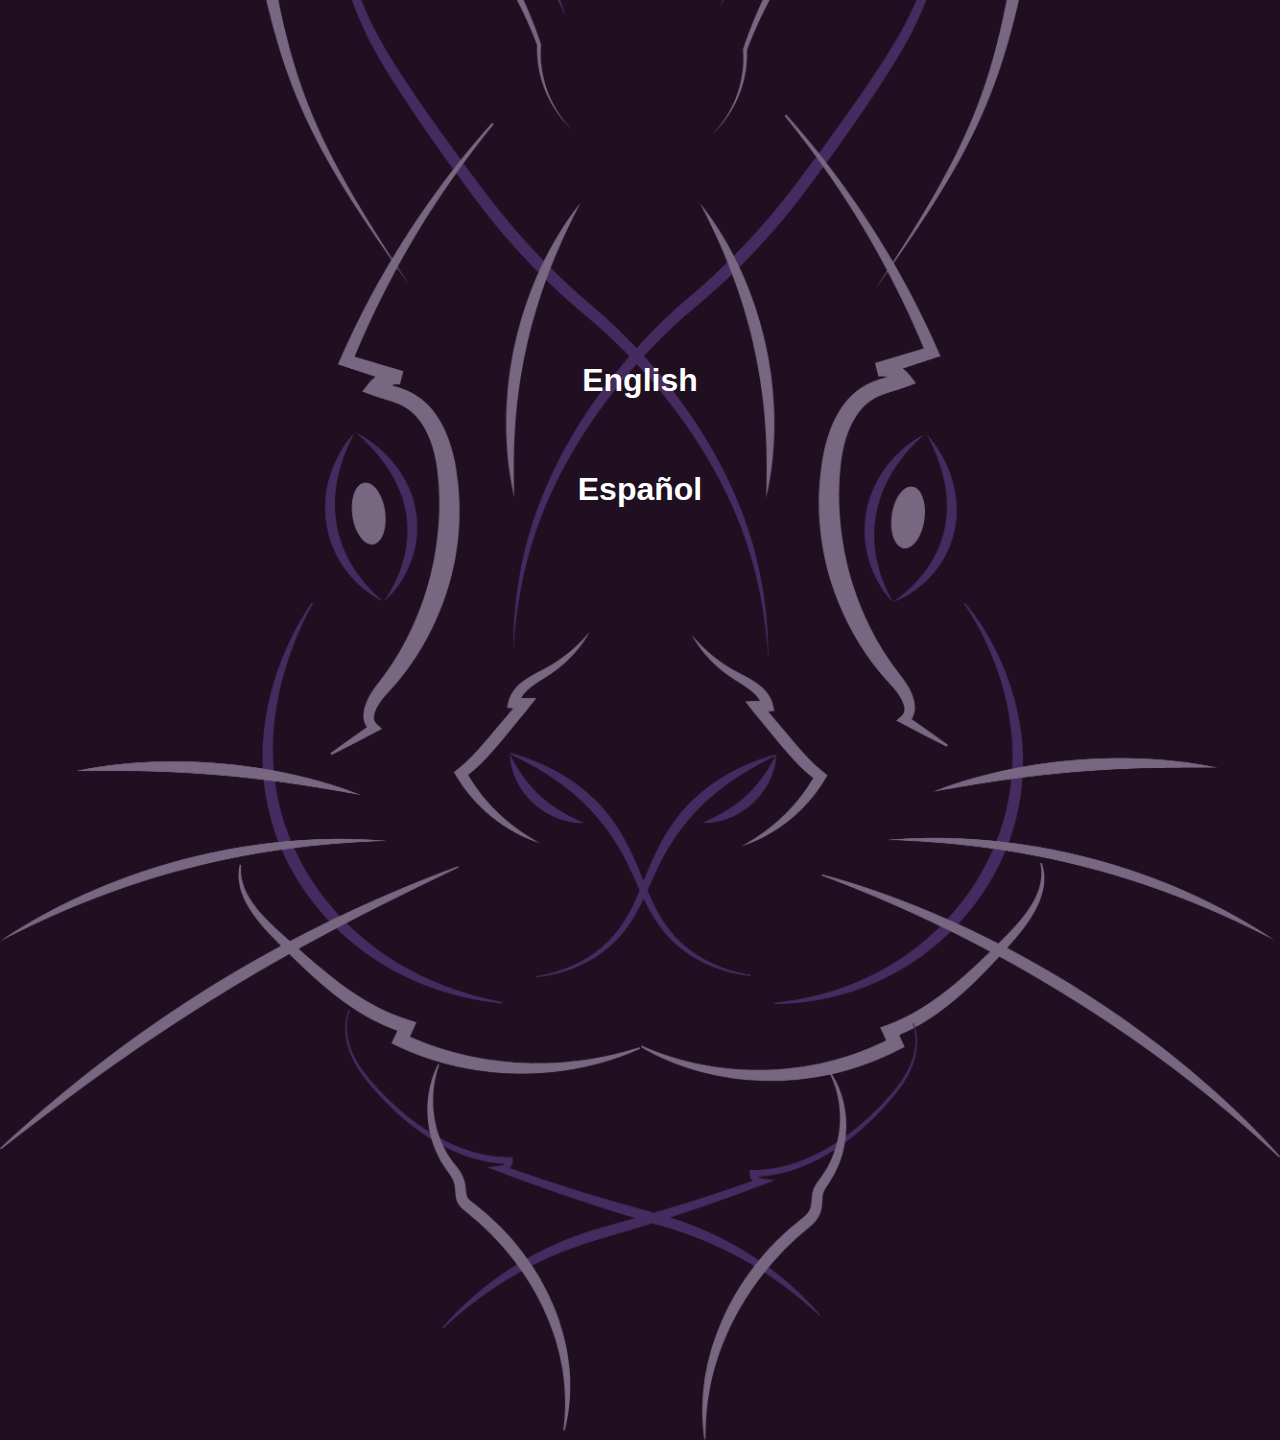
<file: index.html>
<!DOCTYPE html>
<html lang="en" dir="ltr">
  <head>
    <meta charset="utf-8">
    <title></title>
  <!-- Css stylesheet -->
  <link rel="stylesheet" href="styles.css">
  <link rel="icon" href="imagenes/rabbit_icon.png">
  </head>

  <body>


<div class="box2">
  <img class="rabbit" src="imagenes/myrabbit.png" alt="Logo">
    <img class="rabbit2" src="imagenes/myrabbit2.png" alt="Logo">
</div>

  <div class="eyes">
    <div class="eye">
      <div class="ball"></div>
    </div>

    <div class="eye">
      <div class="ball"></div>
    </div>
  </div>

  <a href="English/english.html"  style="text-decoration:none">
    <div class="english">
    <h1>English</h1>
    </div>
  </a>

  <a href="español.html"  style="text-decoration:none">
    <div class="español">
    <h1>Español</h1>
    </div>
  </a>

<script src="https://ajax.googleapis.com/ajax/libs/jquery/3.5.1/jquery.min.js"></script>
  <script src="index.js" charset="utf-8"></script>
  </body>
</html>
</file>
<file: styles.css>
body {
  margin: 0;
  padding: 0;
   background: #200f21;
}
h1 {
  color: #fff;
  font-family: sans-serif;
  display: inline-block;
}
h1:hover {
color: #e7d9ea;
}
.eyes{
  position: absolute;
  top: 50%;
  transform: translateY(-50%);
  width: 100%;
  text-align: center;
}
.eye{
  width: 20px;
  height: 25px;
  display: inline-block;
  /* margin: 80px 60px 40px 60px; */
  margin: 7.5% 4.3% 4% 4.3%;
  position: relative;
  overflow: hidden;
  animation: floating 2s infinite ease-in-out;

}

.ball{
  width: 10px;
  height: 15px;
  background: #cdbfe2;
  position: absolute;
  top: 50%;
  left: 50%;
  transform: translate(-50%,-50%);
  border-radius: 100%;
  opacity: 0.5;
  /* border: 15px solid #333; */
}
.box2 {
  width: 100%;
  height: auto;
    position: absolute;
    top: 50%;
    transform: translateY(-50%);
    text-align: center;
}
.rabbit {
  width: 25%;
  height: auto;
  position: relative;
  align-items: center;
  opacity: 0.5;
  animation: floating 2s infinite ease-in-out;
}
@keyframes floating {
50% {
  transform: translateY(-30px);
}
}
.rabbit2 {
  display: none;
}

.english {
  position: absolute;
  top: 20%;
  transform: translateY(-50%);
  width: 40%;
  text-decoration: none;
  text-align: center;
}
.español {
  position: absolute;
  top: 70%;
  transform: translateY(-50%);
  transform: translateX(150%);
  width: 40%;
  text-decoration: none;
  text-align: center;
}


@media (max-width: 1300px) {

 .rabbit {
display: none;
}
.ball {
  display: none;
}
.eyes {
  display: none;
}
.rabbit2 {
  width: 100%;
  height: auto;
  position: relative;
  display: block;
  text-align: center;
  animation: floating 2s infinite ease-in-out;
  opacity: 0.5;
}
.english {
  top: 50%;
  transform: translateY(-50%);
  width: 100%;
  height: 10vh;
  padding-bottom: 10%;
  text-decoration: none;
  text-align: center;
  align-items: center;
  justify-content: center;
}
.español {
  top: 55%;
  transform: translateY(-50%);
  width: 100%;
  height: 10vh;
  text-decoration: none;
  text-align: center;
    align-items: center;
    justify-content: center;
}

  }
  @media (max-height: 530px) {

    }
</file>
